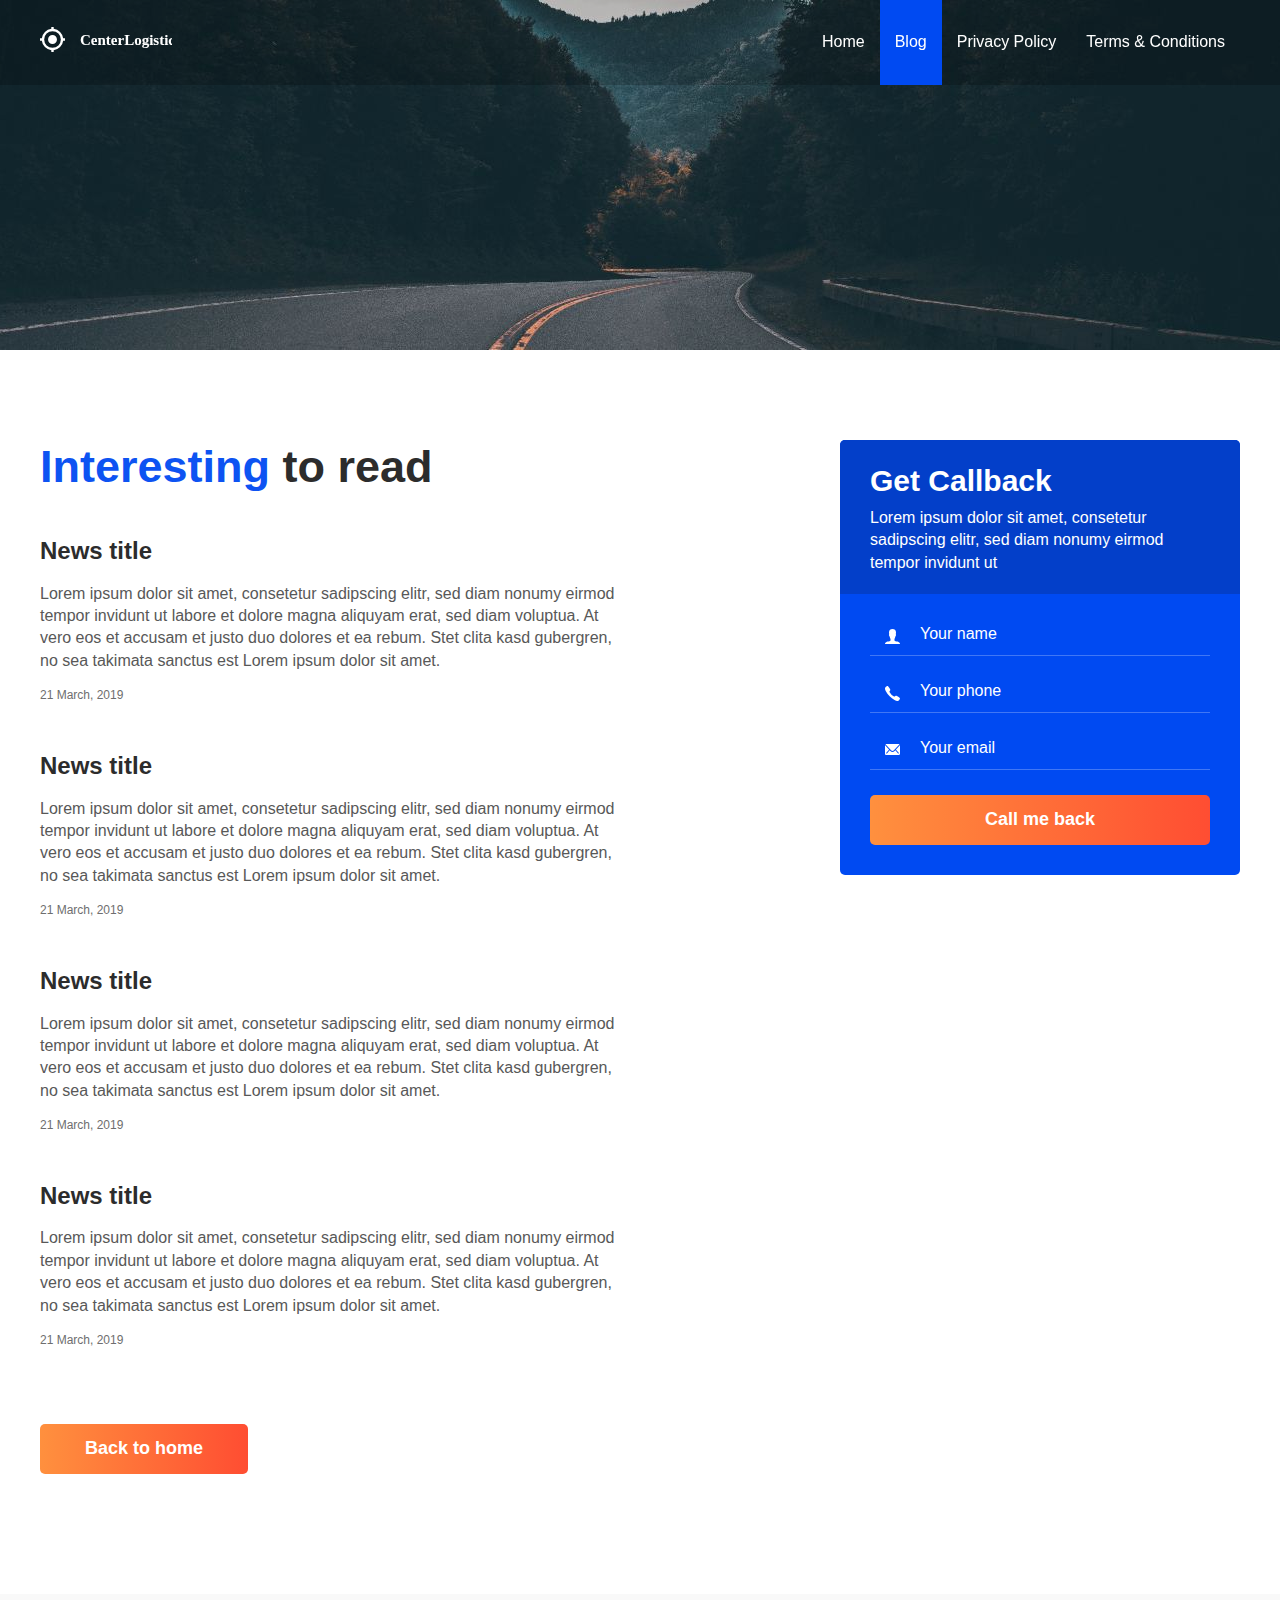
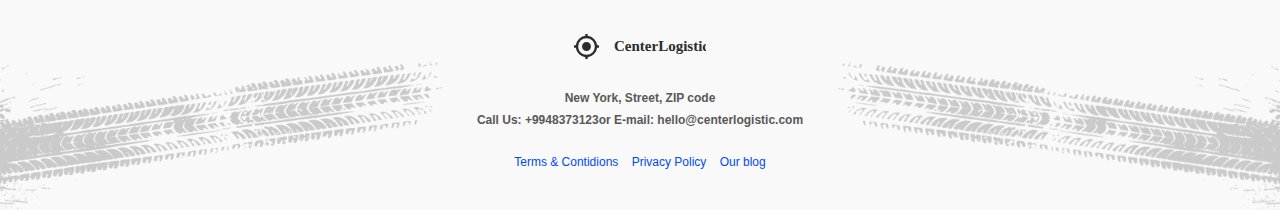
<file: block.html>
<!DOCTYPE html>
<html lang="en">
<head>
    <meta charset="UTF-8">
    <link rel="stylesheet" href="assets/css/style.css">
    <meta name="viewport" content="width=device-width, initial-scale=1">
    <title>CenterLogistik</title>
</head>

<body>

<div class="page">
        <!-- Header -->
    <header class="header">
        <div class="container">
            <div class="header__inner">
                <a href="index.html">
                    <img src="assets/images/logo.svg" alt="CenterLogistic">
                </a>
                <nav class="nav">
                    <a class="nav__link" href="index.html">Home</a>
                    <a class="nav__link active" href="block.html">Blog</a>
                    <a class="nav__link" href="text.html">Privacy Policy</a>
                    <a class="nav__link" href="text2.html">Terms &amp; Conditions</a>
                </nav>

                <button class="burger" type="button">
                    <img class="burger__icon" src="assets/images/burger.svg" alt="">
                </button>
            </div>
        </div>
    </header>


    <!-- Intro  -->
    <div class="intro intro--blog"></div>

    <!-- Main  -->

    <section class="section section--last">
       <div class="container">
            <main class="main">
                <div class="main__col main__col--left">
                    <h1 class="section__title"><span>Interesting</span> to read</h1>
                    <div class="articles articles--column">
                        <article class="articles__item">
                            <h4 class="articles__title">
                                <a href="#">
                                    News title
                                </a>
                            </h4>
                            <div class="articles__text">Lorem ipsum dolor sit amet, consetetur sadipscing elitr, sed diam nonumy eirmod tempor invidunt ut labore et dolore magna aliquyam erat, sed diam voluptua. At vero eos et accusam et justo duo dolores et ea rebum. Stet clita kasd gubergren, no sea takimata sanctus est Lorem ipsum dolor sit amet.</div>
                            <time class="articles__date" pubdate="21-03-2019 19:00">21 March, 2019</time>
                        </article>

                        <article class="articles__item">
                            <h4 class="articles__title">
                                <a href="#">
                                    News title
                                </a>
                            </h4>
                            <div class="articles__text">Lorem ipsum dolor sit amet, consetetur sadipscing elitr, sed diam nonumy eirmod tempor invidunt ut labore et dolore magna aliquyam erat, sed diam voluptua. At vero eos et accusam et justo duo dolores et ea rebum. Stet clita kasd gubergren, no sea takimata sanctus est Lorem ipsum dolor sit amet.</div>
                            <time class="articles__date" pubdate="21-03-2019 19:00">21 March, 2019</time>
                        </article>

                        <article class="articles__item">
                            <h4 class="articles__title">
                                <a href="#">
                                    News title
                                </a>
                            </h4>
                            <div class="articles__text">Lorem ipsum dolor sit amet, consetetur sadipscing elitr, sed diam nonumy eirmod tempor invidunt ut labore et dolore magna aliquyam erat, sed diam voluptua. At vero eos et accusam et justo duo dolores et ea rebum. Stet clita kasd gubergren, no sea takimata sanctus est Lorem ipsum dolor sit amet.</div>
                            <time class="articles__date" pubdate="21-03-2019 19:00">21 March, 2019</time>
                        </article>

                        <article class="articles__item">
                            <h4 class="articles__title">
                                <a href="#">
                                    News title
                                </a>
                            </h4>
                            <div class="articles__text">Lorem ipsum dolor sit amet, consetetur sadipscing elitr, sed diam nonumy eirmod tempor invidunt ut labore et dolore magna aliquyam erat, sed diam voluptua. At vero eos et accusam et justo duo dolores et ea rebum. Stet clita kasd gubergren, no sea takimata sanctus est Lorem ipsum dolor sit amet.</div>
                            <time class="articles__date" pubdate="21-03-2019 19:00">21 March, 2019</time>
                        </article>

                    </div>        <!-- /.articles -->

                    <a class="btn btn--orange" href="index.html">
                        <span>Back to home</span>
                    </a>
                </div>
                <div class="main__col main__col--right">
                    <div class="request-form request-form--right">
                        <div class="request-form__header">
                            <h3 class="request-form__title">Get Callback</h3>
                            <div class="request-form__text">
                                Lorem ipsum dolor sit amet, consetetur sadipscing elitr, sed diam nonumy eirmod tempor invidunt ut
                            </div>
                        </div>
                        <div class="request-form__content">
                            <form class="form" action="/" method="post">
                                <div class="form__group">
                                    <input class="input input--user" type="text" placeholder="Your name">
                                </div>
                                <div class="form__group">
                                    <input class="input input--phone" type="tel" placeholder="Your phone">
                                </div>
                                <div class="form__group">
                                    <input class="input input--email" type="email" placeholder="Your email">
                                </div>
                                <button class="btn btn--block btn--orange" type="submit">Call me back</button>
                            </form>
                        </div>
                    </div>  <!-- request-form -->
                </div>
            </main>
        </div>  <!--  /.container -->
    </section>


<footer class="footer">
    <div class="container">
        <img src="assets/images/logo-black.svg" alt="">
        <address class="footer__contacts">
            <p>New York, Street, ZIP code</p>
                <p>Call Us:
                    <a href="tel:9948373123">+9948373123</a>or E-mail:
                    <a href="mailto:hello@centerlogistic.com">
                        hello@centerlogistic.com
                    </a>
                </p>
        </address>

        <nav class="footer__nav">
            <a href="">Terms &amp; Contidions</a>
            <a href="">Privacy Policy</a>
            <a href="">Our blog</a>
        </nav>
    </div>
</footer>

</div> <!-- Page -->

<!-- Javascript -->
<script src="https://ajax.aspnetcdn.com/ajax/jQuery/jquery-3.6.0.slim.min.js"></script>
<script src="assets/js/app.js"></script>

</body>
</html>
</file>
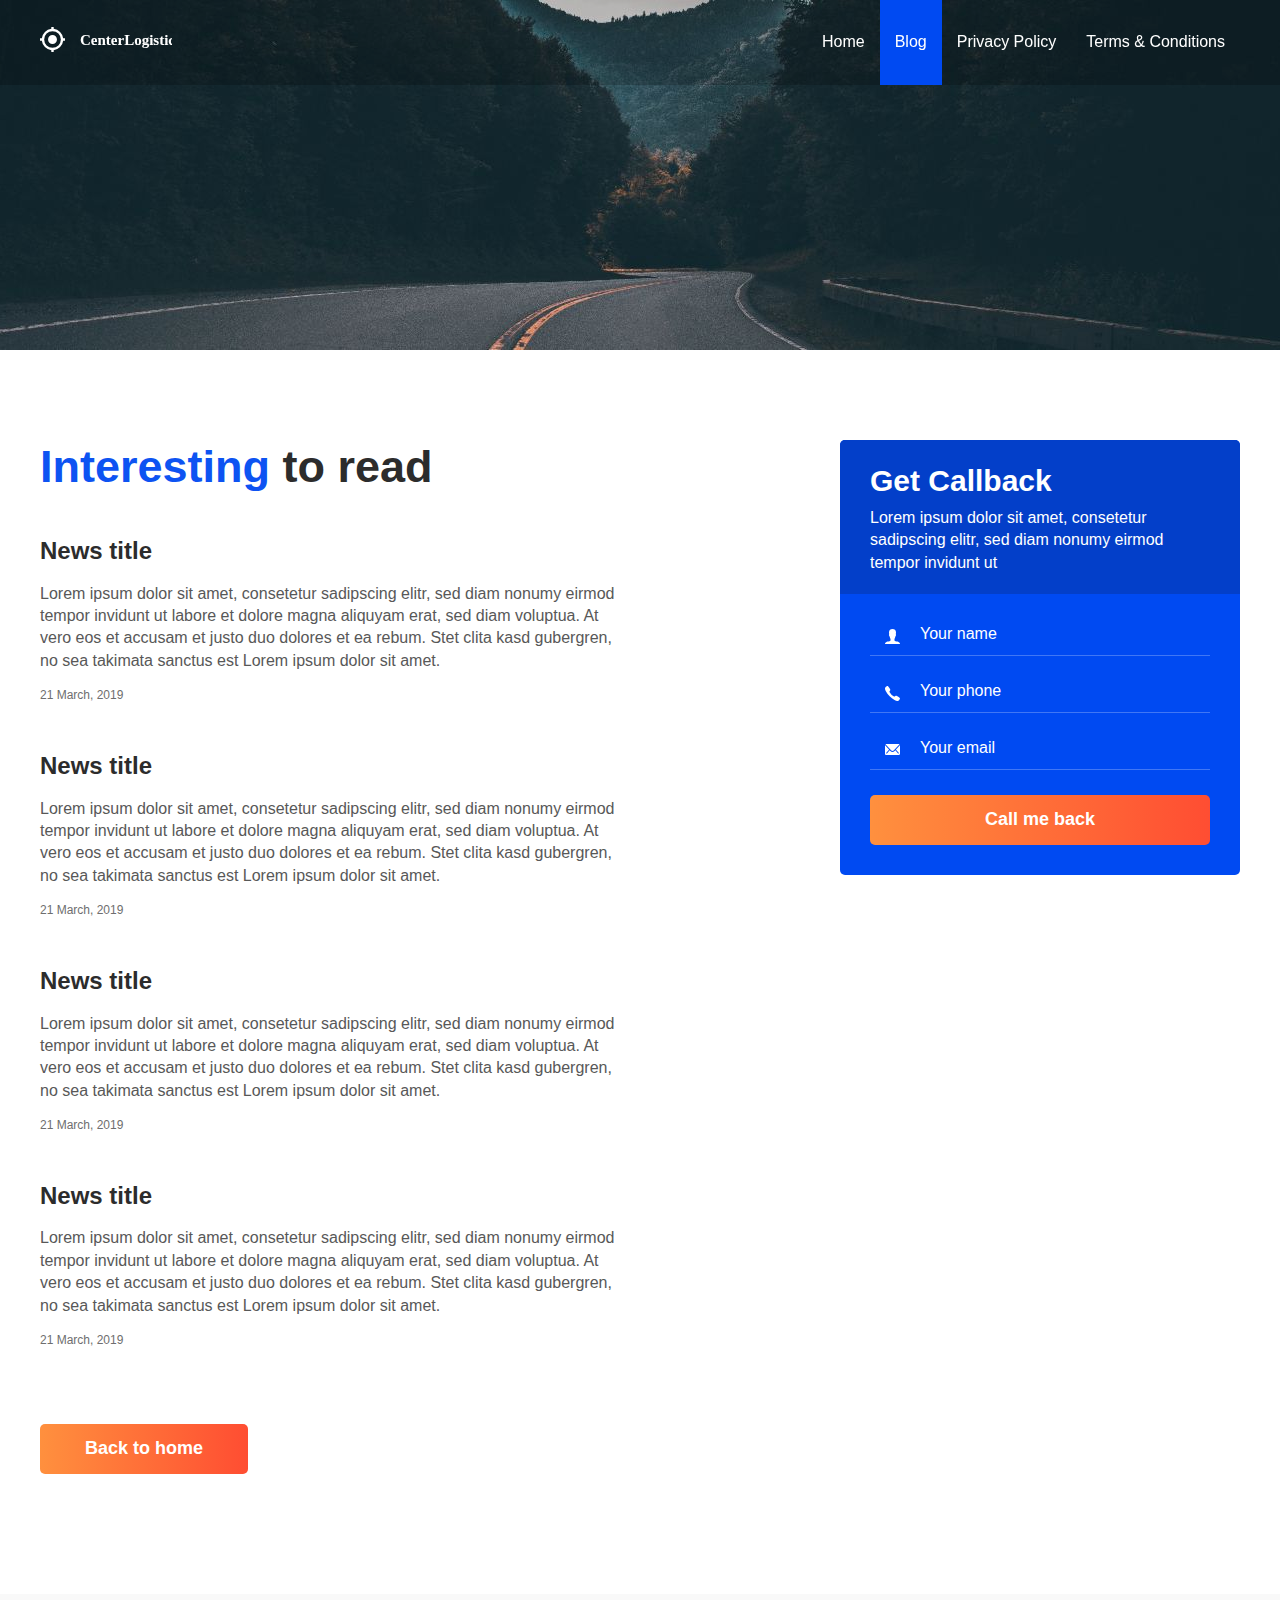
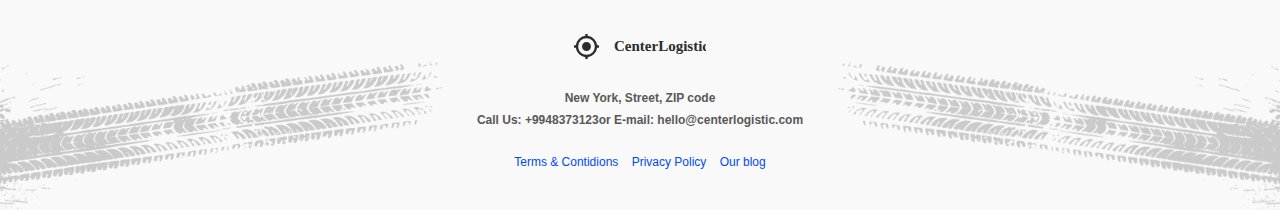
<file: blog.html>
<!DOCTYPE html>
<html lang="en">
<head>
    <meta charset="UTF-8">
    <link rel="stylesheet" href="assets/css/slick.css">
    <link rel="stylesheet" href="assets/css/aos.css">
    <link rel="stylesheet" href="assets/css/style.css">
    <meta name="viewport" content="width=device-width, initial-scale=1">

    <link rel="apple-touch-icon" sizes="180x180" href="assets/images/favicons/apple-touch-icon.png">
    <link rel="icon" type="image/png" sizes="32x32" href="assets/images/favicons/favicon-32x32.png">
    <link rel="icon" type="image/png" sizes="16x16" href="assets/images/favicons/favicon-16x16.png">
    <link rel="manifest" href="assets/images/favicons/manifest.json">
    <link rel="mask-icon" href="assets/images/favicons/safari-pinned-tab.svg" color="#004AF2">
    <meta name="msapplication-TileColor" content="#004AF2">
    <meta name="theme-color" content="#004AF2">
    <title>CenterLogistik</title>
</head>

<body>

<div class="page">
        <!-- Header -->
    <header class="header" id="header">
        <div class="container">
            <div class="header__inner">
                <a href="index.html">
                    <img src="assets/images/logo.svg" alt="CenterLogistic">
                </a>
                <nav class="nav">
                    <a class="nav__link" href="index.html">Home</a>
                    <a class="nav__link active" href="block.html">Blog</a>
                    <a class="nav__link" href="text.html">Privacy Policy</a>
                    <a class="nav__link" href="text2.html">Terms &amp; Conditions</a>
                </nav>

                <button class="burger" type="button">
                    <img class="burger__icon" src="assets/images/burger.svg" alt="">
                </button>
            </div>
        </div>
    </header>


    <!-- Intro  -->
    <div class="intro intro--blog" id="intro"></div>

    <!-- Main  -->

    <div class="section section--last">
       <div class="container">
            <main class="main">
                <div class="main__col main__col--left">
                    <h1 class="section__title"><span>Interesting</span> to read</h1>
                    <div class="articles articles--column">
                        <article class="articles__item">
                            <h4 class="articles__title">
                                <a href="#">
                                    News title
                                </a>
                            </h4>
                            <div class="articles__text">Lorem ipsum dolor sit amet, consetetur sadipscing elitr, sed diam nonumy eirmod tempor invidunt ut labore et dolore magna aliquyam erat, sed diam voluptua. At vero eos et accusam et justo duo dolores et ea rebum. Stet clita kasd gubergren, no sea takimata sanctus est Lorem ipsum dolor sit amet.</div>
                            <time class="articles__date" datetime="2019-03-21 19:00">21 March, 2019</time>
                        </article>

                        <article class="articles__item">
                            <h4 class="articles__title">
                                <a href="#">
                                    News title
                                </a>
                            </h4>
                            <div class="articles__text">Lorem ipsum dolor sit amet, consetetur sadipscing elitr, sed diam nonumy eirmod tempor invidunt ut labore et dolore magna aliquyam erat, sed diam voluptua. At vero eos et accusam et justo duo dolores et ea rebum. Stet clita kasd gubergren, no sea takimata sanctus est Lorem ipsum dolor sit amet.</div>
                            <time class="articles__date" datetime="2019-03-21 19:00">21 March, 2019</time>
                        </article>

                        <article class="articles__item">
                            <h4 class="articles__title">
                                <a href="#">
                                    News title
                                </a>
                            </h4>
                            <div class="articles__text">Lorem ipsum dolor sit amet, consetetur sadipscing elitr, sed diam nonumy eirmod tempor invidunt ut labore et dolore magna aliquyam erat, sed diam voluptua. At vero eos et accusam et justo duo dolores et ea rebum. Stet clita kasd gubergren, no sea takimata sanctus est Lorem ipsum dolor sit amet.</div>
                            <time class="articles__date" datetime="2019-03-21 19:00">21 March, 2019</time>
                        </article>

                        <article class="articles__item">
                            <h4 class="articles__title">
                                <a href="#">
                                    News title
                                </a>
                            </h4>
                            <div class="articles__text">Lorem ipsum dolor sit amet, consetetur sadipscing elitr, sed diam nonumy eirmod tempor invidunt ut labore et dolore magna aliquyam erat, sed diam voluptua. At vero eos et accusam et justo duo dolores et ea rebum. Stet clita kasd gubergren, no sea takimata sanctus est Lorem ipsum dolor sit amet.</div>
                            <time class="articles__date" datetime="2019-03-21 19:00">21 March, 2019</time>
                        </article>

                    </div>        <!-- /.articles -->

                    <a class="btn btn--orange" href="index.html">
                        <span>Back to home</span>
                    </a>
                </div>
                <div class="main__col main__col--right">
                    <div class="request-form request-form--right">
                        <div class="request-form__header">
                            <h3 class="request-form__title">Get Callback</h3>
                            <div class="request-form__text">
                                Lorem ipsum dolor sit amet, consetetur sadipscing elitr, sed diam nonumy eirmod tempor invidunt ut
                            </div>
                        </div>
                        <div class="request-form__content">
                            <form class="form" action="/" method="post">
                                <div class="form__group">
                                    <input class="input input--user" type="text" placeholder="Your name">
                                </div>
                                <div class="form__group">
                                    <input class="input input--phone" type="tel" placeholder="Your phone">
                                </div>
                                <div class="form__group">
                                    <input class="input input--email" type="email" placeholder="Your email">
                                </div>
                                <button class="btn btn--block btn--orange" type="submit">Call me back</button>
                            </form>
                        </div>
                    </div>  <!-- request-form -->
                </div>
            </main>
        </div>  <!--  /.container -->
    </div>


<footer class="footer">
    <div class="container">
        <img src="assets/images/logo-black.svg" alt="">
        <address class="footer__contacts">
            <p>New York, Street, ZIP code</p>
                <p>Call Us:
                    <a href="tel:9948373123">+9948373123</a>or E-mail:
                    <a href="mailto:hello@centerlogistic.com">
                        hello@centerlogistic.com
                    </a>
                </p>
        </address>

        <nav class="footer__nav">
            <a href="text.html">Terms &amp; Contidions</a>
            <a href="text2.html">Privacy Policy</a>
            <a href="blog.html">Our blog</a>
        </nav>
    </div>
</footer>

</div> <!-- Page -->


<!-- Javascript -->
<script src="assets/js/jquery-3.6.0.min.js"></script>
<script src="assets/js/slick.min.js"></script>
<script src="assets/js/aos.js"></script>
<script src="assets/js/app.js"></script>

</body>
</html>
</file>
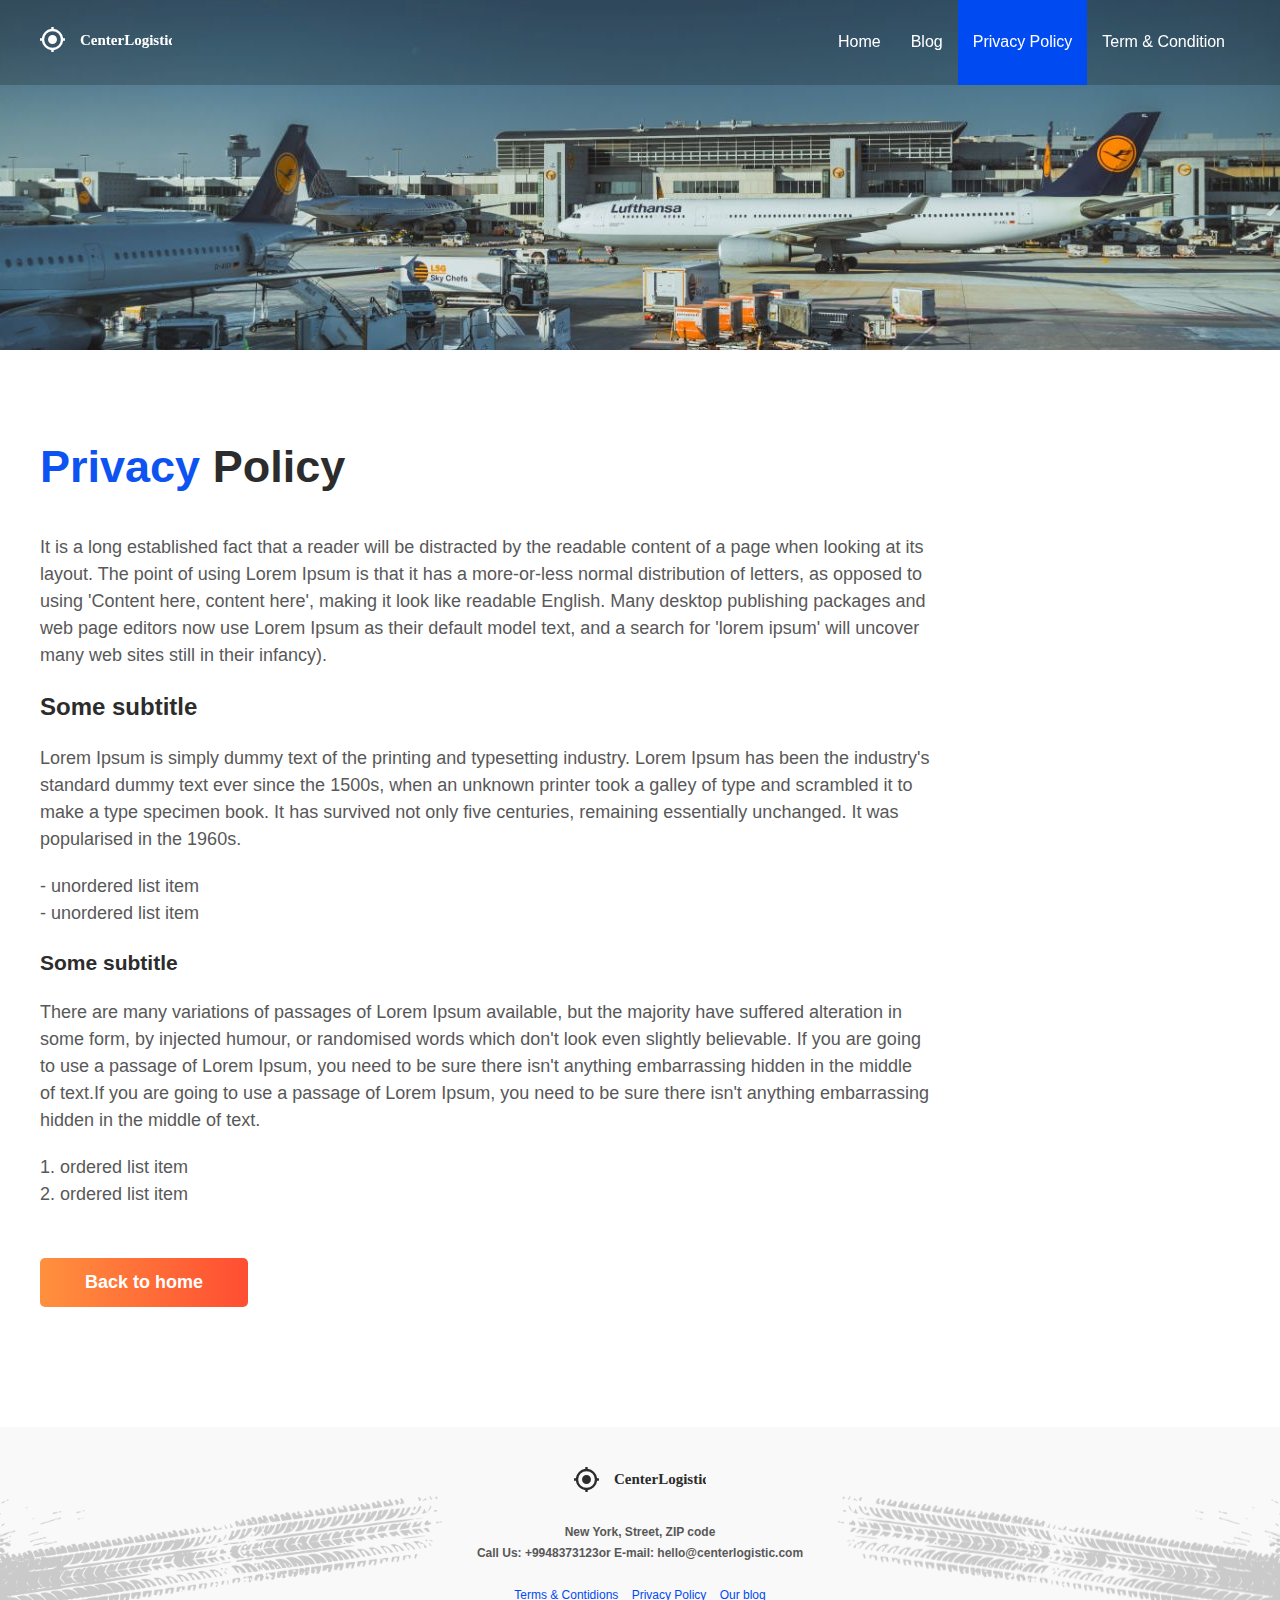
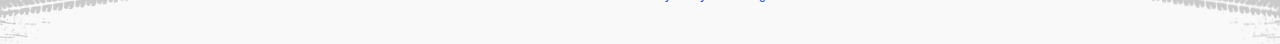
<file: text.html>
<!DOCTYPE html>
<html lang="en">
<head>
    <meta charset="UTF-8">
    <link rel="stylesheet" href="assets/css/aos.css">
    <link rel="stylesheet" href="assets/css/style.css">
    <meta name="viewport" content="width=device-width, initial-scale=1">

    <link rel="apple-touch-icon" sizes="180x180" href="assets/images/favicons/apple-touch-icon.png">
    <link rel="icon" type="image/png" sizes="32x32" href="assets/images/favicons/favicon-32x32.png">
    <link rel="icon" type="image/png" sizes="16x16" href="assets/images/favicons/favicon-16x16.png">
    <link rel="manifest" href="assets/images/favicons/manifest.json">
    <link rel="mask-icon" href="assets/images/favicons/safari-pinned-tab.svg" color="#004AF2">
    <meta name="msapplication-TileColor" content="#004AF2">
    <meta name="theme-color" content="#004AF2">
    <title>CenterLogistik</title>
</head>

<body>

<div class="page">
        <!-- Header -->
    <header class="header" id="header">
        <div class="container">
            <div class="header__inner">
                <a href="index.html">
                    <img src="assets/images/logo.svg" alt="CenterLogistic">
                </a>
                <nav class="nav">
                    <a class="nav__link" href="index.html">Home</a>
                    <a class="nav__link" href="blog.html">Blog</a>
                    <a class="nav__link active" href="text.html">Privacy Policy</a>
                    <a class="nav__link" href="text2.html">Term &amp; Condition</a>
                </nav>
                <button class="burger" type="button">
                    <img class="burger__icon" src="assets/images/burger.svg" alt="">
                </button>
            </div>
        </div>
    </header>


    <!-- Intro  -->
    <div class="intro intro--text" id="intro"></div>

<section class="section section--last">
    <div class="container">
        <h1 class="section__title"><span>Privacy</span> Policy</h1>
        <div class="text">
            <p>It is a long established fact that a reader will be distracted by the readable content of a page when looking at its layout. The point of using Lorem Ipsum is that it has a more-or-less normal distribution of letters, as opposed to using 'Content here, content here', making it look like readable English. Many desktop publishing packages and web page editors now use Lorem Ipsum as their default model text, and a search for 'lorem ipsum' will uncover many web sites still in their infancy).</p>

            <h3>Some subtitle</h3>
            <p>Lorem Ipsum is simply dummy text of the printing and typesetting industry. Lorem Ipsum has been the industry's standard dummy text ever since the 1500s, when an unknown printer took a galley of type and scrambled it to make a type specimen book. It has survived not only five centuries, remaining essentially unchanged. It was popularised in the 1960s.</p>
            <ul>
                <li>- unordered list item</li>
                <li>- unordered list item</li>
            </ul>
            <h4>Some subtitle</h4>
            <p>There are many variations of passages of Lorem Ipsum available, but the majority have suffered alteration in some form, by injected humour, or randomised words which don't look even slightly believable. If you are going to use a passage of Lorem Ipsum, you need to be sure there isn't anything embarrassing hidden in the middle of text.If you are going to use a passage of Lorem Ipsum, you need to be sure there isn't anything embarrassing hidden in the middle of text.
            </p>
            <ol>
                <li>ordered list item</li>
                <li>ordered list item</li>
            </ol>

        </div>  <!-- /.text -->
        <a class="btn btn--orange" href="index.html">
            <span>Back to home</span>
        </a>
    </div>    <!-- /.container -->
</section>


    <footer class="footer">
        <div class="container">
            <img src="assets/images/logo-black.svg" alt="">
            <address class="footer__contacts">
                <p>New York, Street, ZIP code</p>
                    <p>Call Us:
                        <a href="tel:9948373123">+9948373123</a>or E-mail:
                        <a href="mailto:hello@centerlogistic.com">
                            hello@centerlogistic.com
                        </a>
                    </p>
            </address>

            <nav class="footer__nav">
            <a href="text2.html">Terms &amp; Contidions</a>
            <a href="text.html">Privacy Policy</a>
            <a href="blog.html">Our blog</a>
        </nav>
        </div>
    </footer>

</div>

<!-- Javascript -->
<script src="assets/js/jquery-3.6.0.min.js"></script>
<script src="assets/js/slick.min.js"></script>
<script src="assets/js/aos.js"></script>
<script src="assets/js/app.js"></script>


</body>
</html>
</file>
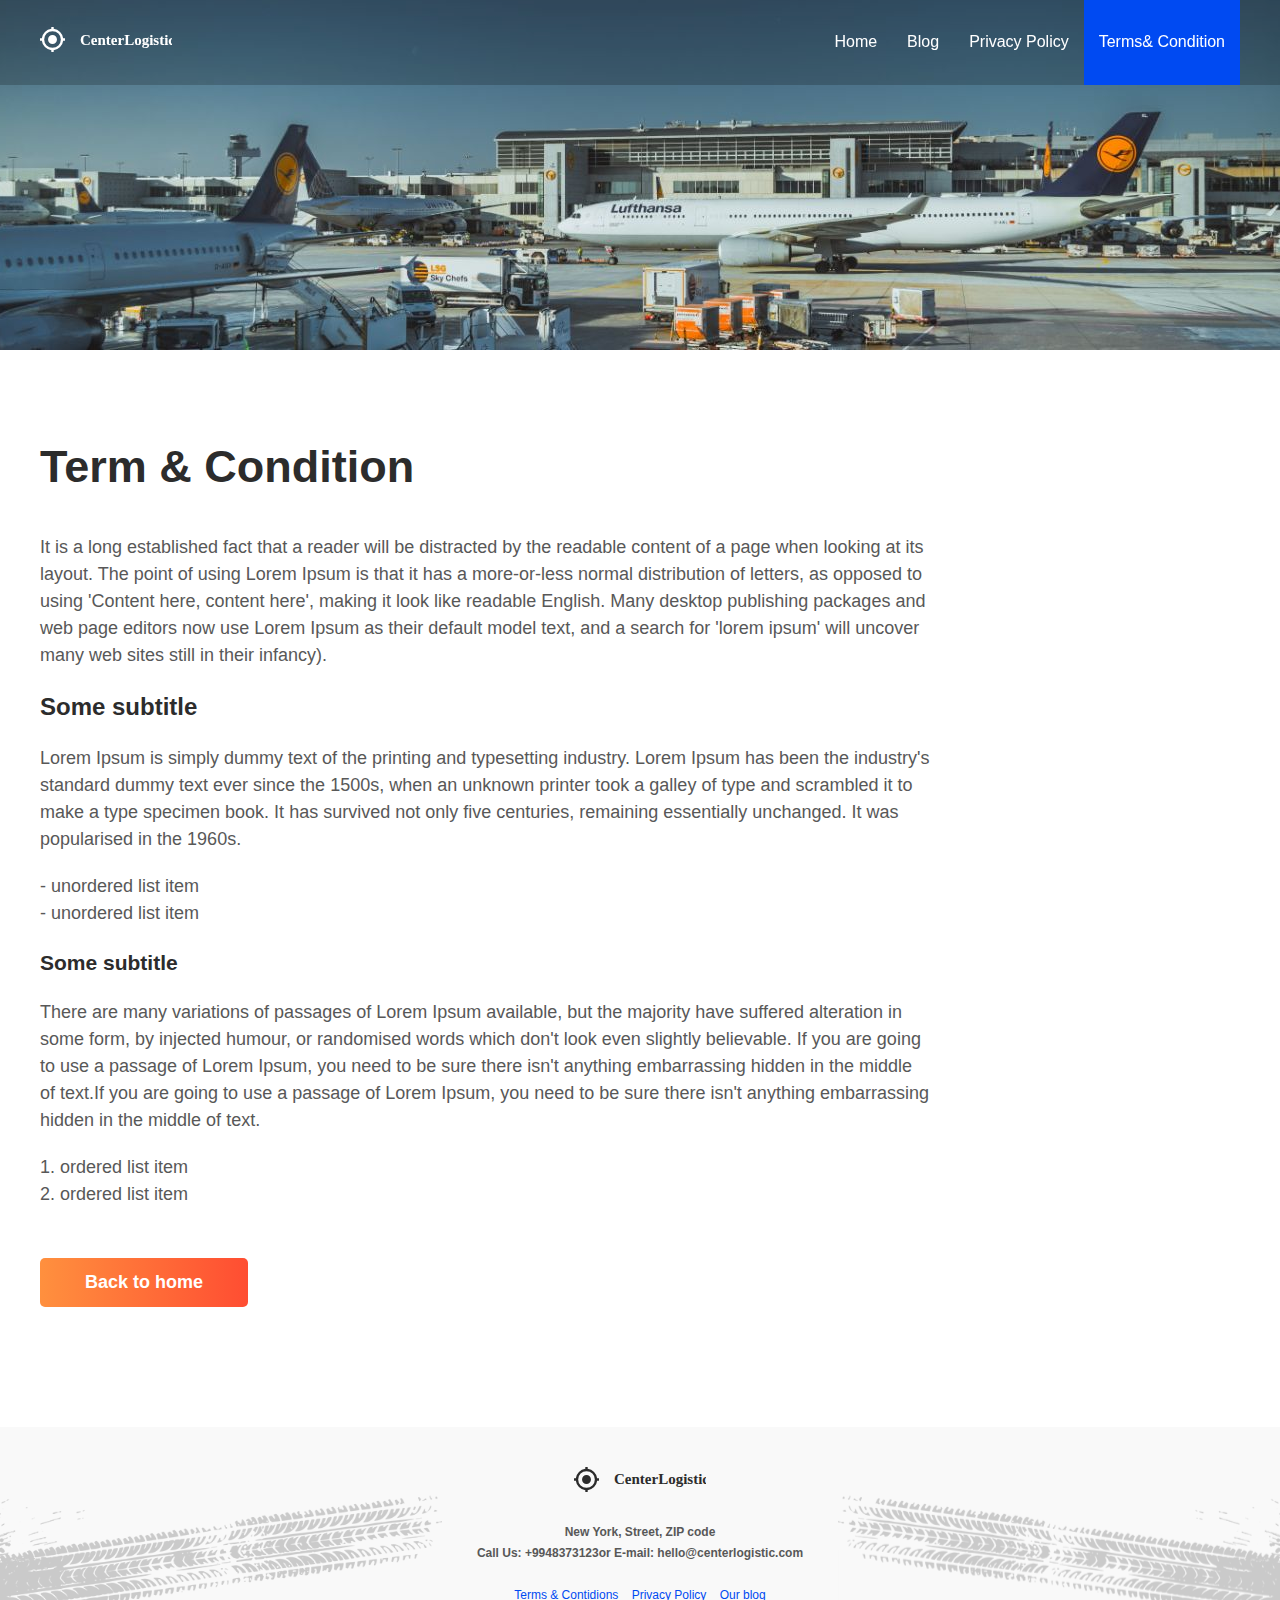
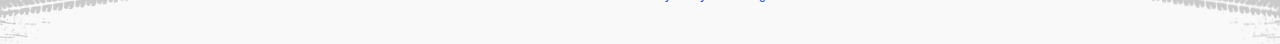
<file: text2.html>
<!DOCTYPE html>
<html lang="en">
<head>
    <meta charset="UTF-8">
    <link rel="stylesheet" href="assets/css/aos.css">
    <link rel="stylesheet" href="assets/css/style.css">
    <meta name="viewport" content="width=device-width, initial-scale=1">

    <link rel="apple-touch-icon" sizes="180x180" href="assets/images/favicons/apple-touch-icon.png">
    <link rel="icon" type="image/png" sizes="32x32" href="assets/images/favicons/favicon-32x32.png">
    <link rel="icon" type="image/png" sizes="16x16" href="assets/images/favicons/favicon-16x16.png">
    <link rel="manifest" href="assets/images/favicons/manifest.json">
    <link rel="mask-icon" href="assets/images/favicons/safari-pinned-tab.svg" color="#004AF2">
    <meta name="msapplication-TileColor" content="#004AF2">
    <meta name="theme-color" content="#004AF2">
    <title>CenterLogistik</title>
</head>

<body>

<div class="page">
        <!-- Header -->
    <header class="header" id="header">
        <div class="container">
            <div class="header__inner">
                <a href="index.html">
                    <img src="assets/images/logo.svg" alt="CenterLogistic">
                </a>
                <nav class="nav">
                    <a class="nav__link" href="index.html">Home</a>
                    <a class="nav__link" href="blog.html">Blog</a>
                    <a class="nav__link" href="text.html">Privacy Policy</a>
                    <a class="nav__link active" href="text2.html"><span>Terms</span> &amp; Condition</a>
                </nav>
                <button class="burger" type="button">
                    <img class="burger__icon" src="assets/images/burger.svg" alt="">
                </button>
            </div>
        </div>
    </header>


    <!-- Intro  -->
    <div class="intro intro--text" id="intro"></div>

<section class="section section--last">
    <div class="container">
        <h1 class="section__title">Term &amp; Condition</h1>
        <div class="text">
            <p>It is a long established fact that a reader will be distracted by the readable content of a page when looking at its layout. The point of using Lorem Ipsum is that it has a more-or-less normal distribution of letters, as opposed to using 'Content here, content here', making it look like readable English. Many desktop publishing packages and web page editors now use Lorem Ipsum as their default model text, and a search for 'lorem ipsum' will uncover many web sites still in their infancy).</p>

            <h3>Some subtitle</h3>
            <p>Lorem Ipsum is simply dummy text of the printing and typesetting industry. Lorem Ipsum has been the industry's standard dummy text ever since the 1500s, when an unknown printer took a galley of type and scrambled it to make a type specimen book. It has survived not only five centuries, remaining essentially unchanged. It was popularised in the 1960s.</p>
            <ul>
                <li>- unordered list item</li>
                <li>- unordered list item</li>
            </ul>
            <h4>Some subtitle</h4>
            <p>There are many variations of passages of Lorem Ipsum available, but the majority have suffered alteration in some form, by injected humour, or randomised words which don't look even slightly believable. If you are going to use a passage of Lorem Ipsum, you need to be sure there isn't anything embarrassing hidden in the middle of text.If you are going to use a passage of Lorem Ipsum, you need to be sure there isn't anything embarrassing hidden in the middle of text.
            </p>
            <ol>
                <li>ordered list item</li>
                <li>ordered list item</li>
            </ol>

        </div>  <!-- /.text -->
        <a class="btn btn--orange" href="index.html">
            <span>Back to home</span>
        </a>
    </div>    <!-- /.container -->
</section>


    <footer class="footer">
        <div class="container">
            <img src="assets/images/logo-black.svg" alt="">
            <address class="footer__contacts">
                <p>New York, Street, ZIP code</p>
                    <p>Call Us:
                        <a href="tel:9948373123">+9948373123</a>or E-mail:
                        <a href="mailto:hello@centerlogistic.com">
                            hello@centerlogistic.com
                        </a>
                    </p>
            </address>

            <nav class="footer__nav">
            <a href="text2.html">Terms &amp; Contidions</a>
            <a href="text.html">Privacy Policy</a>
            <a href="blog.html">Our blog</a>
        </nav>
        </div>
    </footer>

</div>

<!-- Javascript -->
<script src="assets/js/jquery-3.6.0.min.js"></script>
<script src="assets/js/slick.min.js"></script>
<script src="assets/js/aos.js"></script>
<script src="assets/js/app.js"></script>



</body>
</html>
</file>
<file: assets/css/style.css>
body {
    margin: 0;

    background-color: #fff;
    font-family: 'PT Sans', sans-serif;
    font-size: 16px;
    line-height: 1.4;
    color: #585858;
    -webkit-font-smoothing: antialiased;
    -moz-osx-font-smoothing: grayscale;
}

body.no-scroll,
body.show-nav {
    overflow: hidden;
}

*,
*:before,
*:after {
    box-sizing: border-box;
}

h1, h2, h3, h4, h5, h6 {
    margin: 0;
}

p {
    margin: 0 0 10px;
}

ul, ol {
    margin: 0;
    padding: 0;
    list-style: none;
}

.img {
    display: block;
    max-width: 100%;
    height: auto;
}

.text-center {
    text-align: center;
}

.page {
    display: flex;
    flex-direction: column;
    min-height: 100vh;
    overflow: hidden;
}


/*  container
================================*/

.container {
    width: 100%;
    max-width: 1230px;
    margin: 0 auto;
    padding: 0 15px;
}

/*      Header
================================*/

.header {
    width: 100%;
    height: 85px;
    display: flex;
    align-items: center;

    background-color: rgba(0, 0, 0, .2);
    align-content: center;

    position: fixed;
    top: 0;
    left: 0;
    right: 0;
    z-index: 1000;

    transition: background .2s linear;
}

.header--dark,
body.show-nav .header{
    background-color: rgba(0, 0, 0, .9);


}

.header__inner {
    height: 85px;

    display: flex;
    justify-content: space-between;
    align-items: center;
}

/*         Nav
==========================*/

.nav {
    height: 100%;
    display: flex;
    font-size: 16px;
}

.nav__link {
    display: flex;
    align-items: center;
    padding: 0 15px;

    color: #fff;
    text-decoration: none;

    transition: background .2s linear;
}

.nav__link:not(.active):hover {
    text-decoration: underline;
}

.nav__link.active {
    background-color: #004AF2;
}

/*  Burger
======================*/

.burger {
    width: 30px;
    height: 23px;
    display: none;
    position: relative;

    font-size: 0;
    color: transparent;

    padding: 0;
    background: none;
    border: 0;
}

.burger__line {
    width: 30px;
    height: 2px;
    margin: 3px 0;

    background-color: #fff;
    display: block;

    transition: transform .2s ease-out, opacity .2s ease-out;
}

.burger__line:nth-child(1) {
    width: 20px;
    margin-left: auto;
}

.burger.active
.burger__line:nth-child(1),
.burger.active
.burger__line:nth-child(3) {
    opacity: 0;
}

.burger.active
.burger__line:nth-child(2),
.burger.active
.burger__line:nth-child(4) {
    position: absolute;
    top: 50%;
    left: 0;

    transform-origin: center;

}

.burger.active
.burger__line:nth-child(2) {
    transform: rotate(45deg);
}
.burger.active
.burger__line:nth-child(4) {
    transform: rotate(-45deg);
}

.burger:focus {
    outline: none;
}

/*  Intro
======================*/

.intro {
    position: relative;
    margin-bottom: 30px;
}

.intro--blog {
    height: 350px;
    background: #000 url("../images/blog-bg.jpg") no-repeat center;
    background-size: cover;
}

.intro--text {
    height: 350px;
    background: #000 url("../images/text-bg.jpg") no-repeat center;
    background-size: cover;
}

.intro__slider {
    width: 100%;
    height: 100%;
    overflow: hidden;

    background-color: #04222a url(../images/slider/slide-1.jpg) no-repeat center;
    background-size: cover;

    position: absolute;
    top: 0;
    left: 0;
    z-index: 1;
}

.intro__slider .slider-item {
    display: none;
}

.intro__slider.slick-initialized {
    background: #04222a;
}

.intro__slider.slick-initialized .slider-item {
    display: block;
}.intro__slider-item {
    width: 100%;
    height: 100%;

    background-position: center;
    background-repeat: no-repeat;
    background-size: cover;
}

.intro__slider .slick-list,
.intro__slider .slick-track {
    height: 100%;
}

.intro__slider-item {
    width: 100%;
    height: 100%;

    background-position: center;
    background-repeat: no-repeat;
    background-size: cover;
}

.intro__slider-photo {
    display: block;
    width: 100%;
    height: 100%;
    display: block;
    object-fit: cover;
}

.intro__inner {
    position: relative;
    z-index: 2;

    height: 600px;
    display: flex;
    align-items: flex-end;
    justify-content: space-between;
}

.intro__slider-arrows {
    position: absolute;
    bottom: 30px;
    left: 430px;
}

.intro__slider-btn {
    padding: 0;
    width: 0;
    height: 0;
    margin: 0 3px;

    color: transparent;
    font-size: 0;
    cursor: pointer;
    background: none;
}

.intro__slider-btn:focus {
    outline: none;
}

.intro__slider-btn--prev {
    border-style: solid;
    border-width: 10px 10px 10px 0;
    border-color: transparent #fff transparent transparent;
}

.intro__slider-btn--next {
    border-style: solid;
    border-width: 10px 0 10px 10px;
    border-color: transparent transparent transparent #fff;

}

.intro__text {
    text-align: right;
    margin-bottom: 45px;
}

.intro__countries {
    font-size: 16px;
    color: #fff;
}

.intro__title {
    position: relative;
    font-family: 'Lato', sans-serif;
    font-size: 110px;
    line-height: .9;
    color: rgba(255, 255, 255, .8);
    font-weight: 700;
}

.intro__title-amp {
    font-size: 170px;
    font-weight: 900;
    line-height: 1;
    color: rgba(255, 255, 255, .2);

    position: absolute;
    right: 0;
    top: 50%;

    transform: translateY(-50%);
}

/*  Request-form
===========================*/

.request-form {
    width: 100%;
    max-width: 400px;
    background-color: #004AF2;

    border-radius: 5px;
    overflow: hidden;
}

.request-form--intro {
    position: relative;
    bottom: -30px;
}

.request-form--right {
    margin-left: auto;
}

.request-form__header {
    padding: 20px 30px;
    background-color: #033FC9;
}

.request-form__title {
    margin-bottom: 5px;

    font-family: 'Lato', sans-serif;
    font-size: 30px;
    font-weight: 900;
    color: #fff;
}

.request-form__text {
    font-size: 16px;
    color: #fff;
}

.request-form__content {
    padding: 30px;
}



/*  Form
=======================*/

.form__group {
    margin-bottom: 25px;
}

.input {
    display: block;
    width: 100%;
    padding-bottom: 12px;
    padding-left: 50px;

    background: none;
    border: 0;
    border-bottom: 1px solid rgba(255, 255, 255, .25);

    font-family: 'PT Sans', sans-serif;
    font-size: 16px;
    color: #fff;

    transition: border-color .1s linear
}

.input::placeholder {
    color: #fff;
}

.input:focus {
    outline: 0;
    border-bottom-color: #fff;
}

.input--dark {
    color: #2C2C2C;
    border-bottom-color: #E8E8E8;
}

.input--user {
    background: url("../images/user-icon.svg") left 15px top 5px no-repeat;
}

.input--phone {
    background:
    url("../images/phone-icon.svg") left 15px top 5px no-repeat;
}

.input--email {
    background:
    url("../images/mail-icon.svg") left 15px top 6px no-repeat;
}

.input--dark::placeholder {
    color: #2C2C2C;
}

.input--dark:focus {
    border-bottom-color: #000;
}

.input--dark.input--user {
    background-image: url(../images/user-black-icon.svg);
}

.input--dark.input--email {
    background-image: url(../images/mail-black-icon.svg);
}

.input--dark.input--phone {
    background-image: url(../images/phone-black-icon.svg);
}




/*  btn
========================*/

.btn {
    display: inline-block;
    vertical-align: middle;
    padding: 15px 45px;
    position: relative;
    overflow: hidden;

    font-family: 'PT Sans', sans-serif;
    font-size: 18px;
    font-weight: 700;
    color: #fff;
    text-align: center;
    line-height: 1.1;

    background: #333;
    border: 0;
    border-radius: 5px;
    cursor: pointer;
    text-decoration: none;

    transition: background .2s linear;


}

.btn--block {
    display: block;
    width: 100%;
}


.btn--orange {
    background-image: linear-gradient(to right, #FF903E, #FF2C2C);
    transition: transform .1s linear;
    background-size: 150%;

}

.btn--orange:hover {
    transform: scale(1.05);

}

.btn--shadow {
    box-shadow: 0 10px 15px rgba(0, 0, 0, .2);
}

/*  Section
====================*/
.section {
    padding: 60px 0;
}

.section--map {
background: url(../images/map.svg) no-repeat left 30px top 130px;
}

.section--gray {
    background-color: #F9F9F9;
}

.section--last {
    margin-bottom: 60px;
}

.section__title {
    margin-bottom: 40px;

    font-family: 'Lato', sans-serif;
    font-weight: 900;
    font-size: 45px;
    color: #2C2C2C;
    line-height: 1.2;
}

.section__title span {
    color: #0D53F2;
}


/*  Services
====================*/

.services {
    display: flex;
    flex-wrap: wrap;
    padding: 30px 0 50px;
    position: relative;

    background-color: #fff;
    border-right: 5px;
    box-shadow: 0 5px 30px rgba(0, 0, 0, 0.2);
}

.services__main-title {
    font-family: 'Lato', sans-serif;
    font-size: 90px;
    font-weight: 900;
    line-height: 1;
    color: rgba(44, 44, 44, .05);

    position: absolute;
    bottom: 12px;
    right: 30px;
    z-index: 1;


}

.services__item {
    display: flex;
    flex-direction: column;

    width: 25%;
    padding: 0 25px;
    margin-bottom: 30px;
    z-index: 2;
}

.services__title {
    margin-bottom: 20px;

    font-family: 'Lato', sans-serif;
    font-size: 24px;
    line-height: 1.2;
    font-weight: 900;
    color: #2C2C2C;
}

.services__text {
    margin-bottom: 20px;

    font-size: 16px;
    color: #585858;
}

.services__footer {
    margin-top: auto;
}

.services__link {
    display: inline-block;
    font-size: 16px;
    color: #004AF2;
    text-decoration: none;

    transition: color .1s linear;
}

.services__link:after {
    display: block;
    content: "";
    width: 10px;
    height: 2px;
    background-color: #004AF2;
    pointer-events: none;
    margin-top: 5px;

    transition: width .1s linear;
}

.services__link:hover {
    color: #FF3E2F;
}

.services__link:hover:after {
    width: 100%;
    background-color: #FF3E2F;
}


/*  Clients
=====================*/

.clients {
    display: flex;
    margin-bottom: 60px;
}

.clients__logos {
    width: 60%;
}

.clients__reviews {
    width: 40%;
}

.clients__list {
    display: flex;
    flex-wrap: wrap;
    align-items: center;
}

.clients__list li {
    margin-right: 50px;
    margin-bottom: 40px;
}

.clients-love {
    display: inline-block;
    margin-left: 40px;
    min-height: 47px;
    padding-top: 5px;

    background: url(../images/heart.svg) no-repeat left 19px top;


    color: #464646;
    font-size: 18px;
}

/*  Reviews
==========================*/

.reviews {
    position: relative;
    height: 200px;

    background: url(../images/ajax-loader.gif) no-repeat center;
}

.reviews.slick-initialized {
    background: none;
    height: auto;
}

.reviews:before,
.reviews:after {
    content: "";
    display: block;
    width: 10px;
    height: 100%;

    position: absolute;
    top: 0;
    z-index: 3;
}

.reviews:before {
    left: 0;
    background-image: linear-gradient(to right, #fff, rgba(255, 255, 255, 0));
}
.reviews:after {
    right: 0;
    background-image: linear-gradient(to left, #fff, rgba(255, 255, 255, 0));
}

.reviews .slick-list {
    z-index: 2;
    padding-top: 20px;
}

.reviews .slick-dots {
    width: 100%;
    display: flex;
    justify-content: center;

    position: absolute;
    bottom: -20px;
    left: 0;
    z-index: 3;
}

.reviews .slick-dots li {
    margin: 0 8px;
}

.reviews .slick-dots li.slick-active button {
    background-color: #004AF2;
    border-color: rgba(0, 74, 242, .11);
    /*box-shadow: 0 0 0 5px rgba(0, 74, 242, .11);*/
}

.reviews .slick-dots button {
    box-sizing: content-box;

    display: block;
    width: 10px;
    height: 10px;

    border: 5px solid transparent;
    background-clip: content-box;
    border-radius: 50%;
    cursor: pointer;

    padding: 0;
    background-color: #DBDBDB;
    color: transparent;
    font-size: 0;

    transition: background-color .2s linear, border-color .2s linear;
}

.reviews .slick-dots button:focus {
    outline: none;
}

.reviews__item {
    padding: 0 10px;
    display: none;

}


.reviews__header {
    display: flex;
    align-items: center;
    margin-bottom: 30px;
    position: relative;
    z-index: 2;
}

.reviews__header:before {
    content: "";
    display: block;
    width: 92px;
    height: 126px;

    background: url(../images/lines.svg) no-repeat;

    position: absolute;
    top: -13px;
    left: 2px;
    z-index: 1;

}

.reviews__header-content {
    padding-left: 20px;
    flex-grow: 1;
    font-family: 'Lato', sans-serif;

}

.reviews__photo {
    position: relative;
    z-index: 2;
    border: none;
    width: 100px;
    height: 100px;

    border-radius: 50%;
    border: 5px solid #fff;
    box-shadow: 0 3px 6px rgba(0, 0, 0, .16);

}

.reviews__name {
    font-size: 18px;
    color: #2C2C2C;
    font-weight: 900;
}

.reviews__company {
    font-size: 16px;
    color: #2C2C2C;
}


.reviews__content {
    font-size: 16px;
    line-height: 1.8;
    color: #585858;
}

.reviews__content p {
    margin-bottom: 20px;
}

.reviews__content p:first-line {
    text-indent: 20px;
}


/*  Beneffits
========================*/

.benefits {
    display: flex;
}

.benefits__col {
    width: 50%;
}

.benefits-list {
    width: 100%;
    max-width: 370px;
    padding-left: 50px;
    position: relative;

    background-image: linear-gradient(to bottom, #fff 40%, #A5A5A5 40%);
    background-size: 2px 35px;
    background-repeat: repeat-y;
    background-position: left 12px top -4px;
}

.benefits-list:before,
.benefits-list:after {
    content: "";
    display: block;
    width: 26px;
    height: 36px;

    background-color: #fff;
    background-repeat: no-repeat;

    position: absolute;
    left: 0;
    z-index: 1;
}

.benefits-list:before {
    background: url("../images/pin-start.svg");

    top: -5px;
}

.benefits-list:after {
    background: url("../images/pin-end.svg");

    bottom: -4px;
}


.benefits-list__item:not(:last-child) {
    margin-bottom: 35px;
}

.benefits-list__title {
    margin-bottom: 12px;

    font-family: 'Lato', sans-serif;
    font-size: 21px;
    line-height: 1.2;
    color: #2C2C2C;
    font-weight: 900;
}

.benefits-list__text {
    font-size: 15px;
    color: #585858;
}


/*  Team
======================*/

.team {
    display: flex;
    flex-wrap: wrap;
    margin: 0 -15px;
}


.team__col {
    width: 33.33333%;
    padding: 0 15px;
    margin-bottom: 30px;
}

.team__photo {
    margin-bottom: 13px;

    box-shadow: 10px 5px 13px rgba(0, 0, 0, .16);
}

.team__name {
    margin-bottom: 5px;

    font-family: 'Lato', sans-serif;
    line-height: 1.2;
    color: #2C2C2C;
    font-size: 18px;
    font-weight: 900;
}

.team__prof {
    margin-bottom: 11px;

    color: #585858;
    font-size: 16px;
}

.team__contacts {
    font-size: 14px;
    color: #585858;
    line-height: 1.2;
}

.team__contacts li {
    margin-bottom: 9px;
}

.team__contacts a {
    color: inherit;
    text-decoration: none;
}

.team__contacts a:hover {
    text-decoration: underline;
}

.team__contacts-icon {
    width: 16px;
    height: auto;
    margin-right: 7px;
}

/*  Mission
====================*/

.mission {
    padding: 60px 30px;
    margin-bottom: 30px;
    position: relative;
    margin-top: -23px;


    background-color: #fff;
    border-radius: 5px;
    box-shadow: 0 5px 30px rgba(0, 0, 0, .16);

    text-align: center;
    font-family: 'Lato', sans-serif;
}

.mission-title {
    font-family: 'Lato', sans-serif;
    font-weight: 900;
    line-height: 1;
    font-size: 90px;
    text-transform: uppercase;
    text-align: center;
    color: rgba(0, 0, 0, .05);
}

.mission:before,
.mission:after {
    content: "";
    display: block;
    width: 41.66666%;
    height: 2px;

    position: absolute;
    bottom: 0;
    z-index: 1;
}

.mission:before {
    background-color: #004AF2;
    right: 50%;
}

.mission:after{
    background-color: #FC2C2B;
    left: 50%;
}

.mission__title {
    margin-bottom: 5px;

    font-size: 30px;
    font-weight: 700;
    line-height: 1.2;
    color: #004AF2;
}

.mission__subtitle {
    font-size: 21px;
    color: #585858;
}



/* Articles
========================*/

.articles {
    display: flex;
    justify-content: space-between;
    margin: 0 -15px 30px
}

.articles--column {
    flex-direction: column;
    margin-bottom: 75px;
}

.articles--column .articles__item {
    max-width: none;
    margin-bottom: 45px;
}

.articles--column .articles__item:last-child {
    margin-bottom: 0;
}

.articles__item {
    width: 100%;
    max-width: 500px;
    margin-bottom: 20px;
    padding: 0 15px;
}

.articles__title {
    margin-bottom: 15px;

    font-size: 24px;
    font-weight: 700;
    color: #2C2C2C;
}

.articles__title a {
    color: inherit;
    text-decoration: none;
}

.articles__title a:hover {
    text-decoration: underline;
}

.articles__text {
    margin-bottom: 15px;

    font-size: 16px;
    color: #585858;
}

.articles__date {
    display: block;

    font-size: 12px;
    color: #6E6E6E;
}


/* Footer
======================*/

.footer {
    padding: 40px 0;
    margin-top: auto;

    background-color: #F9F9F9;
    background-image: url(../images/tire-left.svg), url(../images/tire-right.svg);
    background-repeat: no-repeat;
    background-position:
        left -50px bottom -80px,
        right -50px bottom -80px;

    text-align: center;
}

.footer__contacts {
    margin: 25px 0;

    font-size: 12px;
    font-weight: 700;
    font-style: normal;
    text-align: center;
    color: #585858;
}

.footer__contacts p {
    margin: 0 0 5px;
}

.footer__contacts a {
    text-decoration: none;
    color: inherit;
}

.footer__contacts a:hover {
    text-decoration: underline;
}

.footer__nav {
    font-size: 12px;

}

.footer__nav a {
    margin: 0 5px;

    color: #004AF2;
    text-decoration: none;
}

.footer__nav a:hover {
    text-decoration: underline;
}

/*  Modals
======================*/

.modal {
    display: none;
    width: 100%;
    height: 100%;
    overflow-y: auto;
    padding: 30px 15px;


    background-color: rgba(0, 0, 0, .9);

    position: fixed;
    top: 0;
    left: 0;
    z-index: 2000;
}

.modal.show {
    display: block;
}

.modal__inner {
    display: flex;
    justify-content: center;
    align-items: center;
    min-height: 100%;
}

.modal__content {
    position: relative;
    max-width: 400px;
    width: 100%;
    padding: 25px;

    background-color: #fff;
    opacity: 0;

    transform: scale(0.5);
    transition: transform .2s ease-out, opacity .2s ease-out;
}

.modal__header {
    margin-bottom: 25px;

    text-align: center;
}

.modal__icon {
    margin-bottom: 10px;
}

.modal__title {
    margin-bottom: 25px;

    font-family: 'Lato', sans-serif;
    font-size: 24px;
    color: #004AF2;
    font-weight: 900;
    line-height: 1.2;
    text-align: center;
}

.modal__text {
    font-size: 16px;
    color: #2C2C2C;
}

.modal__footer {
    margin-top: 25px;
    padding-top: 25px;

    border-top: 1px solid #E8E8E8;
    text-align: center;
}

.modal__footer-title {
    font-family: 'Lato', sans-serif;
    font-size: 18px;
    font-weight: 900;
    color: #2C2C2C
}

.modal__contacts {
    font-size: 16px;
    color: #2C2C2C;
    font-style: normal;
}

.modal__contacts p {
    margin-bottom: 3px;
}

.modal__contacts a {
    text-decoration: none;
    color: inherit;
}

.modal__contacts a:hover {
    text-decoration: underline;
}

.modal__close {
    width: 20px;
    height: 20px;
    padding: 0;

    background: none;
    border: 0;

    position: absolute;
    top: -20px;
    right: -30px;
    z-index: 1;
    cursor: pointer;

    transition: transform .2s linear;
}

.modal__close:focus {
    outline: none;
}

.modal__close img {
    display: block;
}

.modal__close:hover {
    transform: rotate(90deg);
}


/*  Main
===========================*/

.main {
    display: flex;
    margin: 0 -15px;
}

.main__col {
    width: 50%;
    padding: 0 15px;
}

/*  Text
=========================*/

.text {
    max-width: 890px;
    margin-bottom: 50px;


    font-size: 18px;
    color: #585858;
    line-height: 1.5;
}

.text p {
    margin-bottom: 20px;
}

.text h2,
.text h3,
.text h4,
.text h5,
.text h6 {
    margin-bottom: 20px;

    color: #2C2C2C;
    font-weight: 700;
}

.text h2 {
    font-size: 27px;
}

.text h3 {
    font-size: 24px;
}

.text h4 {
    font-size: 21px;
}

.text h5 {
    font-size: 18px;
}

.text h6 {
    font-size: 15px;
}

.text ul,
.text ol {
    margin-bottom: 20px;
}

.text ol {
    list-style: decimal;
    list-style-position: inside;
}

.text hr {
    margin: 40px 0;
    display: block;
    width: 100%;
    height: 1px;

    border: 0;
    background-color: #d1d1d1;
}

.text img {
    display: block;
    width: 100%;
    height: auto;
}

.text a {
    text-decoration: none;
    color: #0D53F2;
}

.text a:hover {
    text-decoration: underline;
}


/*  Media
============================*/

@media (max-width: 991px) {

    /* Intro*/
    .intro__title {
        font-size: 90px;
    }

    .intro__title-amp {
        font-size: 120px;
        right: auto;
        left: 50%;
        transform: translate3d(-50%, -50%, 0);
    }

    .intro--blog,
    .intro--text {
        height: 250px;
    }

    .intro__slider-arrows {
        display: none;
    }

    /* Section */
    .section__title {
        text-align: center;
    }
    .section--map {
        background-position: center top 130px;
    }

    /* Clients */
    .clients {
        flex-direction: column;
        margin-bottom: 60px;
    }
    .clients__reviews,
    .clients__logos {
        width: 100%;
    }
    .clients__logos{
        margin-bottom: 50px;
    }
    .clients__list {
        justify-content: center;
    }
    .clients__list li {
        max-width: 130px;
    }

    /* Services */
    .services__item {
        width: 50%;
    }

    /* Footer */
    .footer {
        background-size: 330px auto;
        background-position:
            left -30px
            bottom -30px,
            right -30px
            bottom -30px;
    }

    /* Main */
    .main__col--left {
        width: 55%;
    }
    .main__col--right {
        width: 45%;
    }


}

@media (max-width: 767px) {


    /* Header */
    .header__inner,
    .header--dark {
        height: 50px;
    }

    .nav {
        padding-top: 9px;
        width: 100%;
        height: calc(100vh - 50px);
        overflow: auto;
        flex-direction: column;

        background-color: rgba(0, 0, 0, .85);

        position: absolute;
        top: 100%;
        left: 0;
        right: 0;
        z-index: 1;

        transform: translateX(100%);
        transition: transform .2s ease-out;

    }

    .nav.show {
        transform: translateX(0);
    }

    .nav__link {
        display: block;
        padding: 10px 15px;
        text-align: right;
    }
    .burger {
        display: block;
    }



    /* intro */
    .intro {
        margin-bottom: 0;

    }

    .intro__inner {
        flex-direction: column;
        align-items: center;

        height: auto;
        padding-top: 75px;
        padding-bottom: 25px;
    }

    .intro__text {
        order: 1;
        margin-bottom: 25px;

        width: 100%;
        text-align: center;
    }

    .intro__title {
        font-size: 70px;
    }

    .intro__title-amp {
        font-size: 120px;
    }

    .intro__slider-arrows {
        display: none;
    }



    /* Reques Form*/
    .request-form--intro {
        order: 2;
        position: static;
    }
    /* Benefits*/
    .benefits {
        flex-direction: column;
        max-width: 600px;
        margin: 0 auto;
    }
    .benefits__col {
        width: 100%;
    }
    .benefits-list {
        margin-bottom: 30px;
        max-width: none;
    }
    /* Team  */
    .team {
        flex-direction: column;
    }
    .team__col {
        width: 100%;
    }
    .team__col:last-child {
        margin-bottom: 0;
    }
    .team__item {
        max-width: 370px;
        margin: 0 auto;
    }

    /* Mission*/
    .mission {
        padding: 40px 20px;
        margin-top: -16px;
    }
    .mission-title {
        font-size: 70px;
    }
    .mission__title {
        font-size: 24px;
    }
    .mission__subtitle {
        font-size: 18px;
    }

    /* Articles*/
    .articles {
        flex-wrap: wrap;
    }
    .articles__item {
        max-width: none;
    }
    .articles--column {
       margin-bottom: 30px;
    }

    /* Footer */
    .footer {
        background-size: 250px auto;
        background-position:
            left -20px
            bottom -30px,
            right -20px
            bottom -30px;
    }

    /* Main */
    .main {
        flex-direction: column;
    }
    .main__col {
        width: 100%;
    }

    /* Request form*/
    .request-form--right {
        display: none;
    }

}

@media (max-width: 575px) {

    .header {
        height: 60px;
    }


    .intro__title {
        font-size: 60px;
    }

    .intro__title-amp {
        font-size: 90px;

        right: auto;
        left: 50%;
        transform: translate3d(-50%, -50%, 0);
    }

    /*  Services*/

    .services {
        padding-top: 50px;
        padding-bottom: 10px;
    }
    .services__main-title {
        width: 100%;
        text-align: center;
        font-size: 60px;
        bottom: auto;
        right: auto;
        top: 20px;
    }
     .services__item {
        width: 100%;
    }

    /*  Section */
    .section {
        padding: 30px 0;
    }
    .section--last {
        margin-bottom: 30px;
    }

    .section__title {
        font-size: 35px;
    }

    /* Request Form*/
    .request-form__header,
    .request-form__content {
        padding: 20px;
    }
    .request-form__title {
        font-size: 25px;
    }

    /* Clients*/
    .clients__list {
        justify-content: center;
        margin: 0 -15px;
    }

    .clients__list li {
        max-width: none;
        width: 33.33333%;
        margin-right: 0;
        padding: 0 15px;
    }

    .clients__list-logo {
        margin: 0 auto;
    }

    .clients-love {
        display: block;
        margin-left: 0;
        margin-top: 20px;
    }

    /* Mission*/
    .mission {
        padding: 30px 20px;
        margin-top: -10px;
    }
    .mission-title {
        font-size: 40px;
    }
    .mission__title {
        font-size: 20px;
    }
    .mission__subtitle {
        font-size: 16px;
    }

    /* Footer */
    .footer {
        background-size: 250px auto;
        background-position:
            left -120px
            bottom -80px,
            right -120px
            bottom -80px;
    }

    /* Modal */
    .modal__inner {
    }

    .modal__close {
        right: 0;
        top: -30px;
    }


}

@media (max-width: 320px) {
    .intro__title {
        font-size: 40px;
    }

    .intro__title-amp {
        font-size: 50px;
    }
}
</file>
